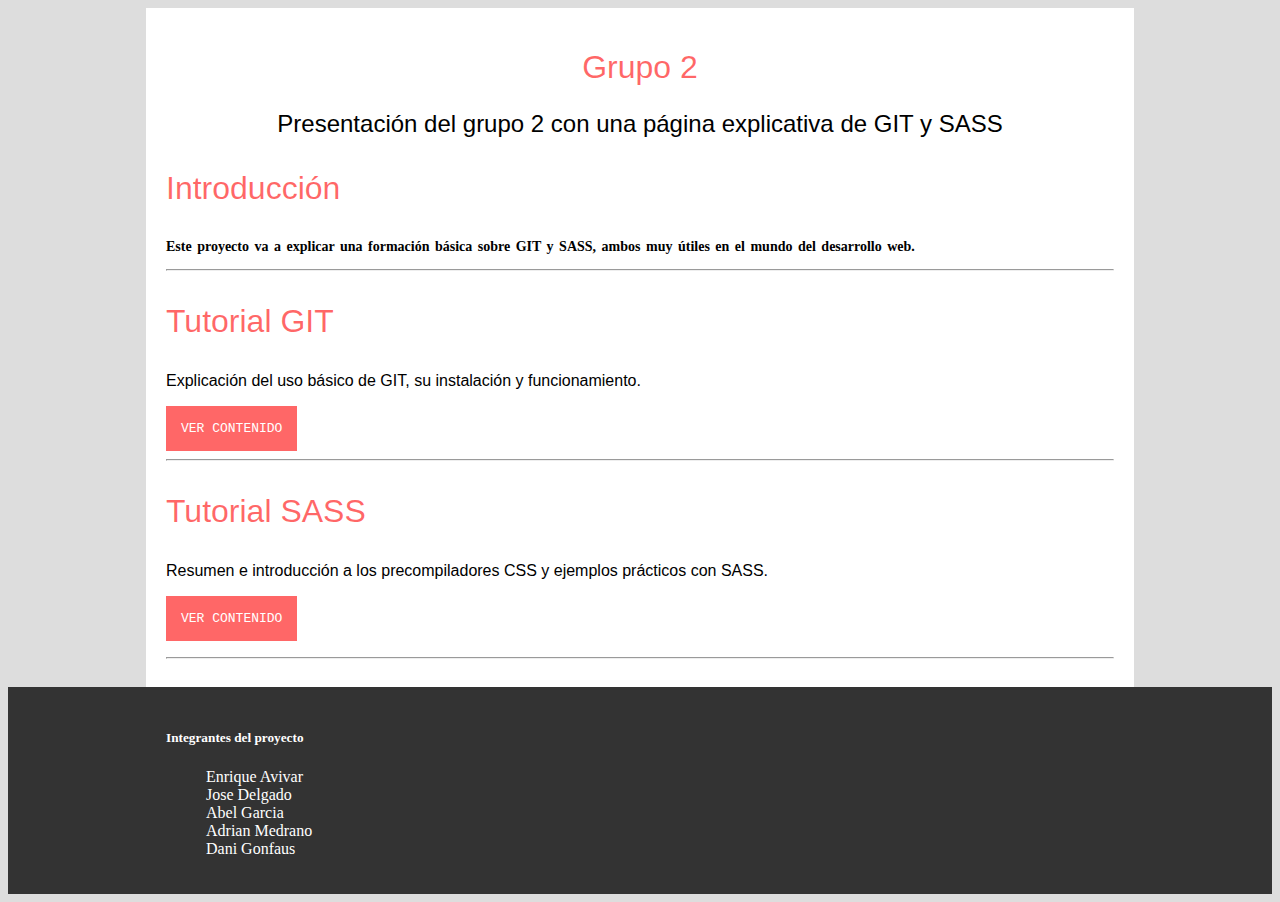
<file: index.html>
<!DOCTYPE html>
<html lang="">

<head>
    <meta charset="utf-8">
    <meta name="viewport" content="width=device-width, initial-scale=1.0">
    <link rel="stylesheet" type="text/css" href="scss/style.css">

    <title>Ejemplo Grupo 2</title>

</head>

<body>
    <div class="container">



        <div id="titles">
            <h1 class="title3">Grupo 2</h1>
            <h3 class="title2">Presentación del grupo 2 con una página explicativa de GIT y SASS</h3>
        </div>

    <div>
        <h3 class="title4">Introducción</h2>
        <p class="text">
            Este proyecto va a explicar una formación básica sobre GIT y SASS, ambos muy útiles en el mundo del desarrollo web.
        </p>
    </div>

    <hr>

    <div>
        <h3 class="title4">Tutorial GIT</h3>
        <p>Explicación del uso básico de GIT, su instalación y funcionamiento.</p>
        <a class="btn" href="./how-use-git.html"> Ver contenido </a>
    </div>

    <hr>

    <div>
        <h3 class="title4">Tutorial SASS</h3>
        <p>
            Resumen e introducción a los precompiladores CSS y ejemplos prácticos con SASS.
        </p>
        <p>
            <a class="btn" href="./how-use-sass.html"> Ver contenido </a>
        </p>

    </div>
    <hr>
</div>

<footer>

    <div class="container">
        <h5>Integrantes del proyecto</h5>
        <ul>
            <li>Enrique Avivar</li>
            <li>Jose Delgado</li>
            <li>Abel Garcia</li>
            <li>Adrian Medrano</li>
            <li>Dani Gonfaus</li>
        </ul>
    </div>



    
</footer>
</body>

</html>
</file>
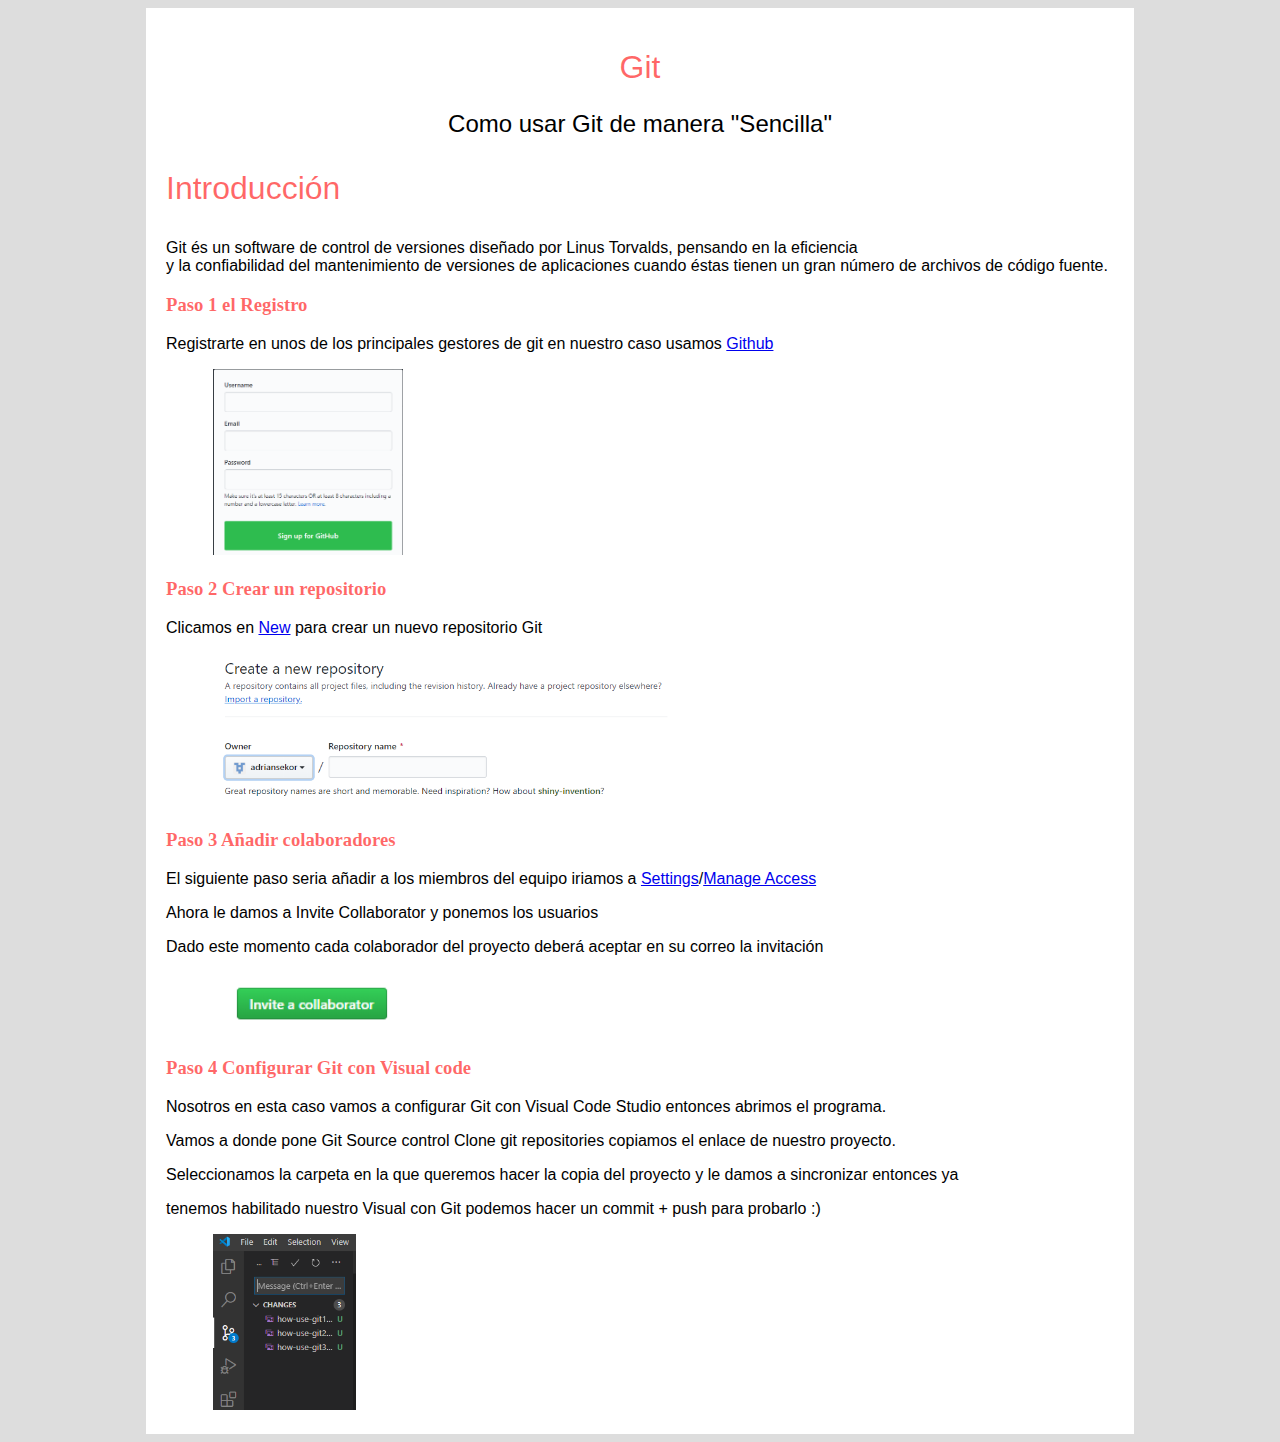
<file: how-use-git.html>
<!DOCTYPE html>
<html lang="">

<head>
    <meta charset="utf-8">
    <meta name="viewport" content="width=device-width, initial-scale=1.0">
    <link rel="stylesheet" type="text/css" href="scss/style.css">

    <title>Cómo usar GIT</title>

</head>

<body>

    <div class="container">

        <div id="titles">
            <h1 class="title3">Git</h1>
            <h3 class="title2">Como usar Git de manera "Sencilla"</h3>
        </div>

        <div id="steps-to-use">
            <h3 class="title4">Introducción</h3>
        <p>Git és un software de control de versiones diseñado por Linus Torvalds, pensando en la eficiencia <br>y la confiabilidad del mantenimiento de versiones de aplicaciones cuando éstas tienen un gran número de archivos de código fuente.</p>
        </div>
        <h3 class="steps">Paso 1 el Registro</h3>
        <p class="texts-steps">Registrarte en unos de los principales gestores de git en nuestro caso usamos <a href="https://github.com/"> Github</a></p>
        <img src="img/how-use-git1.PNG" style="width: 20%; padding-left: 5%;">
        <h3 class="steps">Paso 2 Crear un repositorio</h3>
        <p class="texts-steps">Clicamos en <a href="https://github.com/new">New</a> para crear un nuevo repositorio Git</p>
        <img src="img/how-use-git2.PNG" style="width: 50%; padding-left: 5%;">
        <h3 class="steps">Paso 3 Añadir colaboradores</h3>
        <p class="texts-steps">El siguiente paso seria añadir a los miembros del equipo  iriamos a <a href="https://github.com/adriansekor/TEAM2/settings">Settings</a>/<a href="https://github.com/adriansekor/TEAM2/settings/access">Manage Access</a></a> </p>
        <p class="texts-steps">Ahora le damos a Invite Collaborator y ponemos los usuarios</p>
        <p class="texts-steps">Dado este momento cada colaborador del proyecto deberá aceptar en su correo la invitación</p>
        <img src="img/how-use-git3.PNG" style="width: 20%; padding-left: 5%;">
        <h3 class="steps">Paso 4 Configurar Git con Visual code</h3>
        <p class="texts-steps">Nosotros en esta caso vamos a configurar Git con Visual Code Studio entonces abrimos el programa.</p>
        <p class="texts-steps">Vamos a donde pone Git Source control Clone git repositories copiamos el enlace de nuestro proyecto.</p>
        <p class="texts-steps">Seleccionamos la carpeta en la que queremos hacer la copia del proyecto y le damos a sincronizar entonces ya</p>
        <p class="texts-steps">tenemos habilitado nuestro Visual con Git podemos hacer un commit + push para probarlo :)</p>
        <img src="img/how-use-git4.PNG" style="width: 15%; padding-left: 5%;">

    </div>

</body>



</html>
</file>
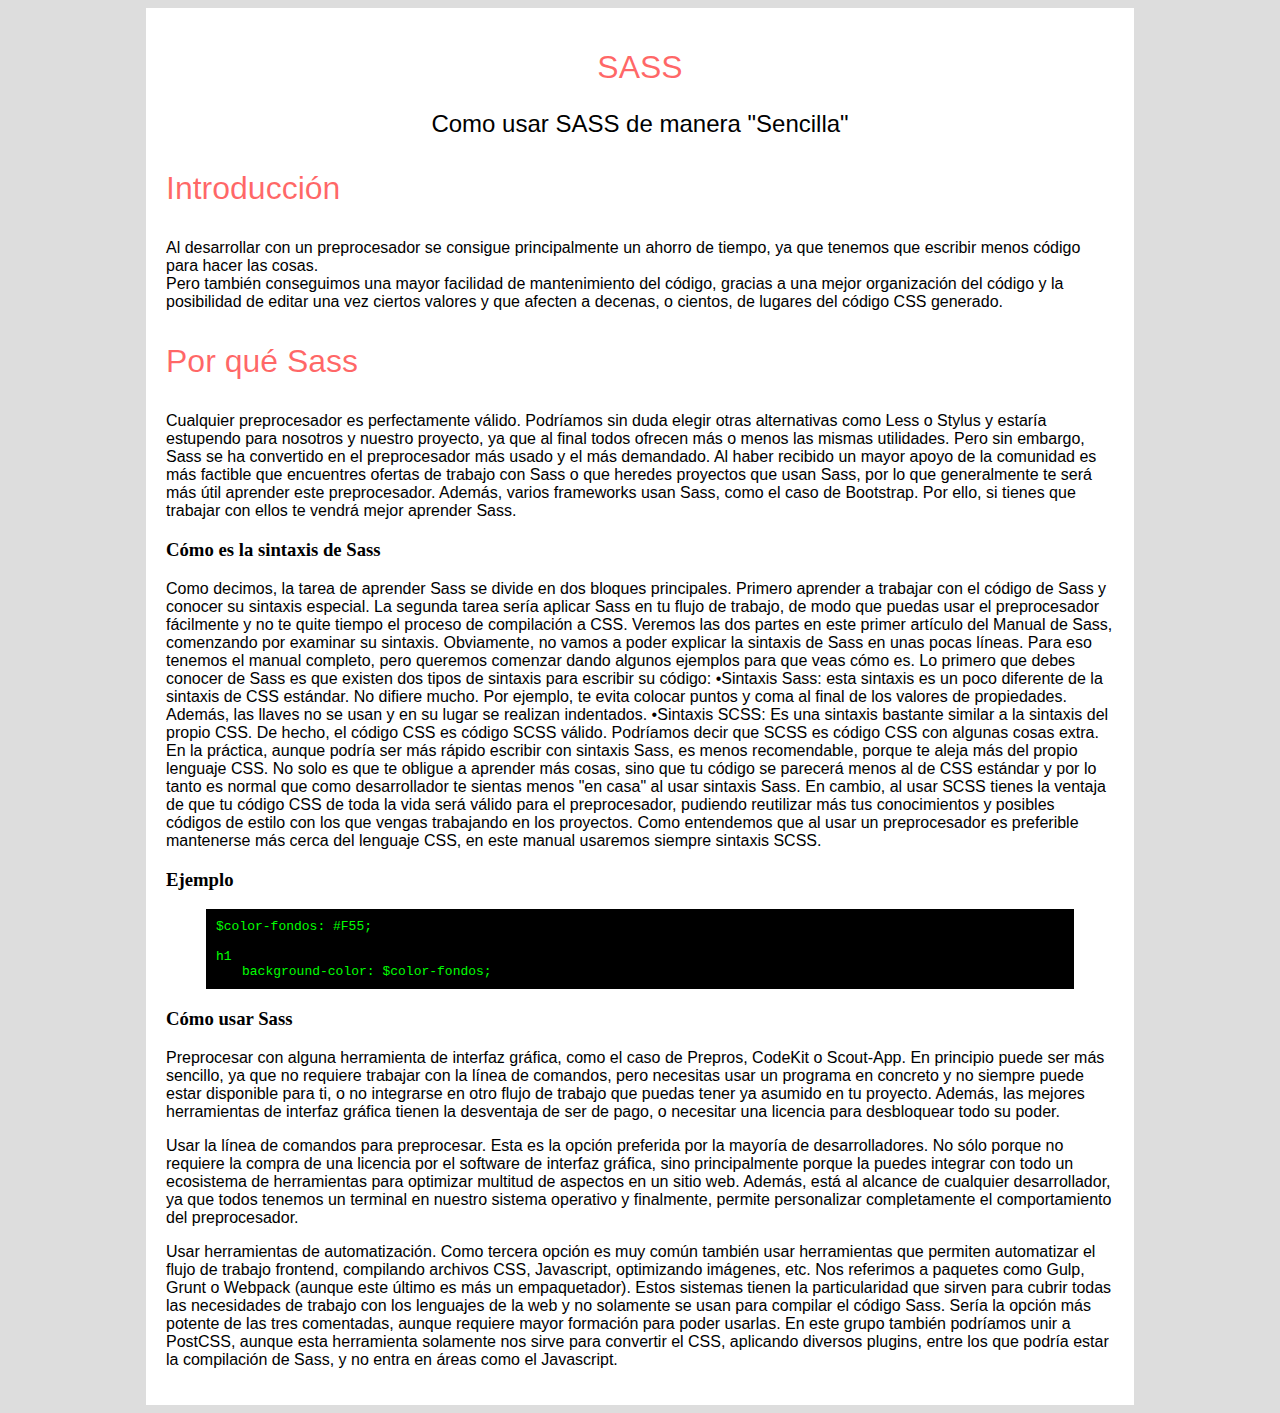
<file: how-use-sass.html>
<!DOCTYPE html>
<html lang="">

<head>
    <meta charset="utf-8">
    <meta name="viewport" content="width=device-width, initial-scale=1.0">
    <link rel="stylesheet" type="text/css" href="scss/style.css">

    <title>Cómo usar SASS</title>

</head>

<body>

    <div class="container">

        <div id="titles">
            <h1 class="title3">SASS</h1>
            <h3 class="title2">Como usar SASS de manera "Sencilla"</h3>
        </div>

        <div class="section">
            <h3 class="title4">Introducción</h3>
        <p>Al desarrollar con un preprocesador se consigue principalmente un ahorro de tiempo, ya que tenemos que escribir menos código para hacer las cosas.<br> Pero también conseguimos una mayor facilidad de mantenimiento del código, gracias a una mejor organización
            del código y la posibilidad de editar una vez ciertos valores y que afecten a decenas, o cientos, de lugares del código CSS generado. </p>
        </div>
        
        <div class="section">
            <h3 class="title4">Por qué Sass</h3>
            <p>Cualquier preprocesador es perfectamente válido. Podríamos sin duda elegir otras alternativas como Less o Stylus y estaría estupendo para nosotros y nuestro proyecto, ya que al final todos ofrecen más o menos las mismas utilidades. Pero sin embargo, Sass se ha convertido en el preprocesador más usado y el más demandado. 

                Al haber recibido un mayor apoyo de la comunidad es más factible que encuentres ofertas de trabajo con Sass o que heredes proyectos que usan Sass, por lo que generalmente te será más útil aprender este preprocesador. 
                
                Además, varios frameworks usan Sass, como el caso de Bootstrap. Por ello, si tienes que trabajar con ellos te vendrá mejor aprender Sass. 
                </a>
            </p>
        </div>

        <div class="section">
            <h3>Cómo es la sintaxis de Sass</h3>
            <p>Como decimos, la tarea de aprender Sass se divide en dos bloques principales. Primero aprender a trabajar con el código de Sass y conocer su sintaxis especial. La segunda tarea sería aplicar Sass en tu flujo de trabajo, de modo que puedas usar el preprocesador fácilmente y no te quite tiempo el proceso de compilación a CSS. Veremos las dos partes en este primer artículo del Manual de Sass, comenzando por examinar su sintaxis. 

                Obviamente, no vamos a poder explicar la sintaxis de Sass en unas pocas líneas. Para eso tenemos el manual completo, pero queremos comenzar dando algunos ejemplos para que veas cómo es. 
                
                Lo primero que debes conocer de Sass es que existen dos tipos de sintaxis para escribir su código: 
                •Sintaxis Sass: esta sintaxis es un poco diferente de la sintaxis de CSS estándar. No difiere mucho. Por ejemplo, te evita colocar puntos y coma al final de los valores de propiedades. Además, las llaves no se usan y en su lugar se realizan indentados. 
                •Sintaxis SCSS: Es una sintaxis bastante similar a la sintaxis del propio CSS. De hecho, el código CSS es código SCSS válido. Podríamos decir que SCSS es código CSS con algunas cosas extra.
                
                En la práctica, aunque podría ser más rápido escribir con sintaxis Sass, es menos recomendable, porque te aleja más del propio lenguaje CSS. No solo es que te obligue a aprender más cosas, sino que tu código se parecerá menos al de CSS estándar y por lo tanto es normal que como desarrollador te sientas menos "en casa" al usar sintaxis Sass. En cambio, al usar SCSS tienes la ventaja de que tu código CSS de toda la vida será válido para el preprocesador, pudiendo reutilizar más tus conocimientos y posibles códigos de estilo con los que vengas trabajando en los proyectos. 
                
                Como entendemos que al usar un preprocesador es preferible mantenerse más cerca del lenguaje CSS, en este manual usaremos siempre sintaxis SCSS. 
            </p>
        </div>

        <div class="section">
            <h3>Ejemplo</h3>
            <blockquote class="code">
                $color-fondos: #F55;<br><br>

                h1 <br>
                <span class="margin1"> background-color: $color-fondos;</span>
                
            </blockquote>
        </div>

        <div class="section">
            <h3>Cómo usar Sass</h3>
            <p>Preprocesar con alguna herramienta de interfaz gráfica, como el caso de Prepros, CodeKit o Scout-App. En principio puede ser más sencillo, ya que no requiere trabajar con la línea de comandos, pero necesitas usar un programa en concreto y no siempre puede estar disponible para ti, o no integrarse en otro flujo de trabajo que puedas tener ya asumido en tu proyecto. Además, las mejores herramientas de interfaz gráfica tienen la desventaja de ser de pago, o necesitar una licencia para desbloquear todo su poder.</p>
            <p>Usar la línea de comandos para preprocesar. Esta es la opción preferida por la mayoría de desarrolladores. No sólo porque no requiere la compra de una licencia por el software de interfaz gráfica, sino principalmente porque la puedes integrar con todo un ecosistema de herramientas para optimizar multitud de aspectos en un sitio web. Además, está al alcance de cualquier desarrollador, ya que todos tenemos un terminal en nuestro sistema operativo y finalmente, permite personalizar completamente el comportamiento del preprocesador.</p>
            <p>Usar herramientas de automatización. Como tercera opción es muy común también usar herramientas que permiten automatizar el flujo de trabajo frontend, compilando archivos CSS, Javascript, optimizando imágenes, etc. Nos referimos a paquetes como Gulp, Grunt o Webpack (aunque este último es más un empaquetador). Estos sistemas tienen la particularidad que sirven para cubrir todas las necesidades de trabajo con los lenguajes de la web y no solamente se usan para compilar el código Sass. Sería la opción más potente de las tres comentadas, aunque requiere mayor formación para poder usarlas. En este grupo también podríamos unir a PostCSS, aunque esta herramienta solamente nos sirve para convertir el CSS, aplicando diversos plugins, entre los que podría estar la compilación de Sass, y no entra en áreas como el Javascript. </p>
        </div>


    </div>

</body>

</html>
</file>
<file: scss/style.css>
body {
  background-color: #DDDDDD;
  font-family: Georgia, serif;
}

body .container {
  width: 75%;
  margin: 0 auto;
  padding: 20px;
  background-color: #FFFFFF;
}

@media screen and (max-width: 600px) {
  body .container {
    width: 85% !important;
  }
}

.h1 {
  font-size: 40px;
  letter-spacing: -1.2px;
  word-spacing: 6px;
  font-weight: normal;
  -webkit-text-decoration: underline solid #444444;
          text-decoration: underline solid #444444;
  font-style: normal;
  font-variant: small-caps;
  text-transform: capitalize;
}

.h3 {
  font-size: 25px;
  letter-spacing: 2px;
  word-spacing: 2px;
  color: #000000;
  font-weight: normal;
  text-decoration: none;
  font-style: normal;
  font-variant: normal;
}

.h2 {
  font-family: Georgia, serif;
  font-size: 25px;
  letter-spacing: 0px;
  word-spacing: 2px;
  color: #000000;
  font-weight: 700;
  -webkit-text-decoration: underline solid #444444;
          text-decoration: underline solid #444444;
  font-style: italic;
  font-variant: normal;
  text-transform: none;
}

.text {
  font-family: Georgia, serif;
  font-size: 14px;
  letter-spacing: 0px;
  word-spacing: 2px;
  color: #000000;
  font-weight: 700;
  -webkit-text-decoration: none solid #444444;
          text-decoration: none solid #444444;
  font-style: normal;
  font-variant: normal;
  text-transform: none;
}

p {
  font: 100% sans-serif;
}

.title3 {
  color: rgba(255, 0, 0, 0.596);
  font: 200% sans-serif;
  text-align: center;
}

.title4 {
  color: rgba(255, 0, 0, 0.596);
  font: 2em sans-serif;
  text-align: left;
}

.steps {
  color: rgba(255, 0, 0, 0.596);
  text-align: left;
}

.title2 {
  font: 150% sans-serif;
  text-align: center;
}

ul li {
  list-style: none;
}

.btn {
  display: block;
  padding: 15px;
  background-color: rgba(255, 0, 0, 0.596);
  width: -webkit-fit-content;
  width: -moz-fit-content;
  width: fit-content;
  color: white;
  text-decoration: none;
  text-transform: uppercase;
  font-family: MONOSPACE;
}

footer, footer > .container {
  background-color: #333333;
  color: white;
}

blockquote.code {
  background-color: black;
  padding: 10px;
  color: lime;
  font-family: monospace;
}

.code > .margin1 {
  padding-left: 2em;
}
/*# sourceMappingURL=style.css.map */
</file>
